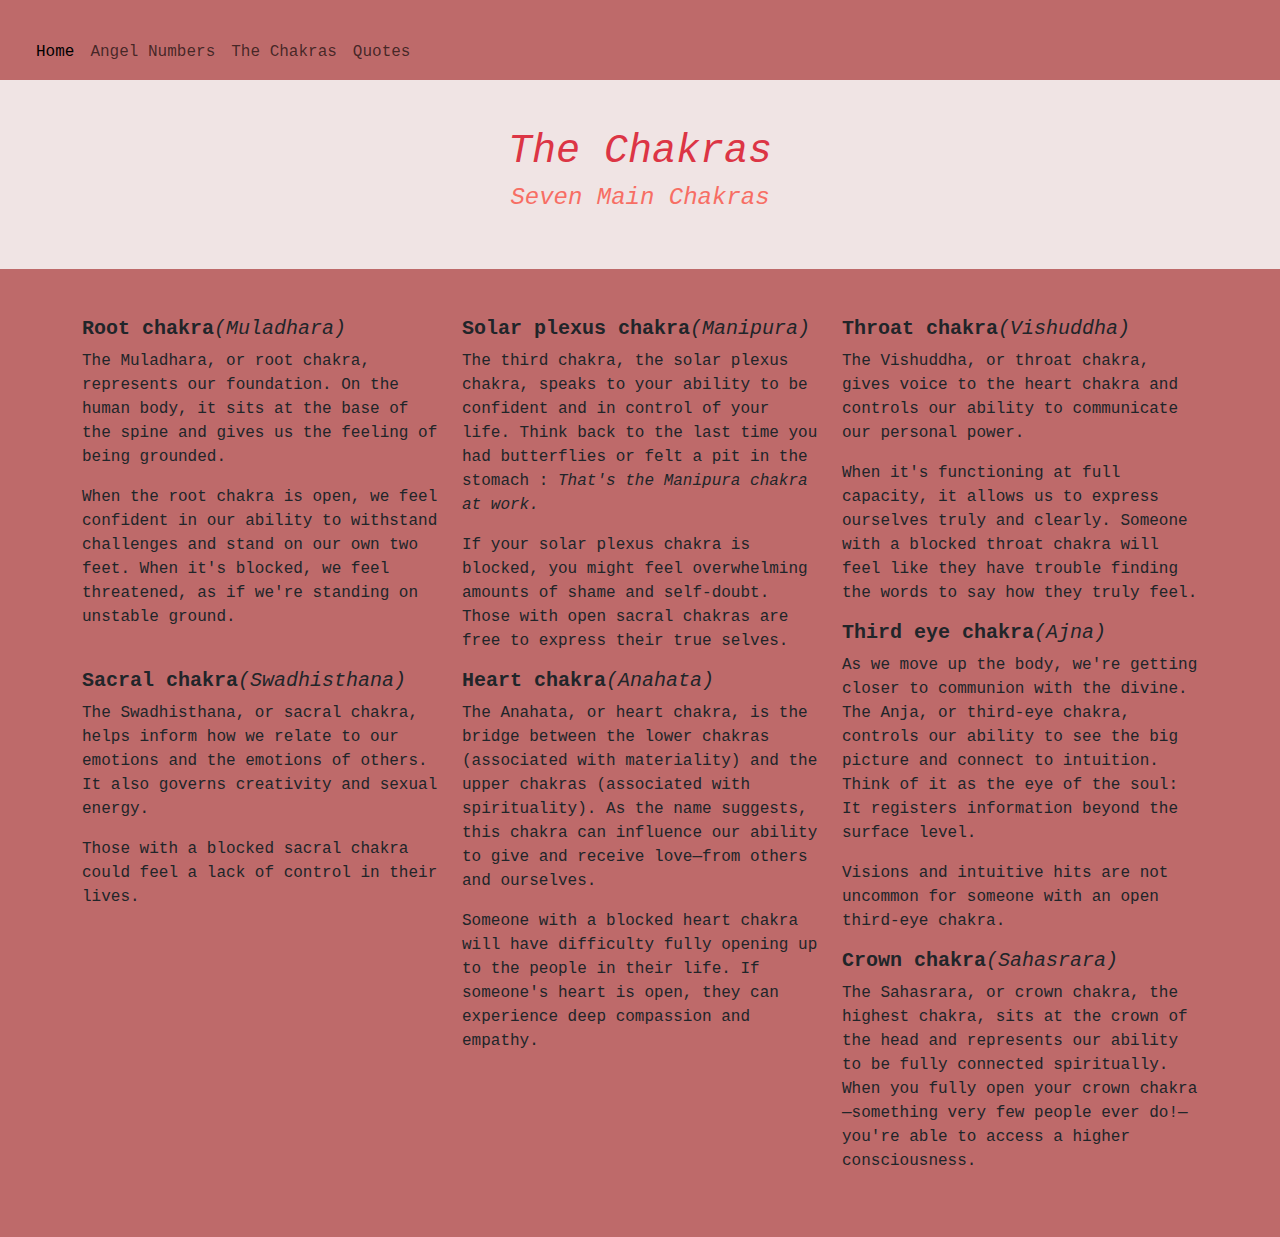
<file: Aura.html>
<!DOCTYPE html>
<html lang="en">
<head>
  <meta charset="utf-8">
  <meta name="viewport" content="width=device-width, initial-scale=1">
  <link href="https://cdn.jsdelivr.net/npm/bootstrap@5.1.3/dist/css/bootstrap.min.css" rel="stylesheet">
  <script src="https://cdn.jsdelivr.net/npm/bootstrap@5.1.3/dist/js/bootstrap.bundle.min.js"></script>
  <link rel="stylesheet" href="styles.css">
  <title>The Chakras</title>
  <style>body {
    background-color:rgb(190, 106, 106)
  }

  </style>
</head>
<body>
  ​<nav class="navbar navbar-expand-lg navbar-light bg-light-red">
    <div class="container-fluid">
      <a class="navbar-brand" href="#"></a>
      <button class="navbar-toggler" type="button" data-bs-toggle="collapse" data-bs-target="#navbarNavAltMarkup" aria-controls="navbarNavAltMarkup" aria-expanded="false" aria-label="Toggle navigation">
        <span class="navbar-toggler-icon"></span>
      </button>
      <div class="collapse navbar-collapse" id="navbarNavAltMarkup">
        <div class="navbar-nav">
          <a class="nav-link active" aria-current="page" href="index.html">Home</a>
          <a class="nav-link" href="crys_num.html">Angel Numbers</a>
          <a class="nav-link" href="Aura.html">The Chakras </a>
          <a class="nav-link" href="quotes.html">Quotes</a>
      </div>
    </div>
  </nav>

<div class="container-fluid p-5 bg-light-grey text-danger text-center">
  <h1><i>The Chakras</i></h1>
  <h4 style="color: rgb(247, 110, 100);"><i>Seven Main Chakras</i></h4> 
</div>
  
<div class="container mt-5">
  <div class="row">
    <div class="col-sm-4">  
      <h5><b>Root chakra</b><i>(Muladhara)</i></h5>
      <p>The Muladhara, or root chakra, represents our foundation. On the human body, it sits at the base of the spine and gives us the feeling of being grounded.</p>
      <p>When the root chakra is open, we feel confident in our ability to withstand challenges and stand on our own two feet. When it's blocked, we feel threatened, as if we're standing on unstable ground.</p>
      <br>
      <h5><b>Sacral chakra</b><i>(Swadhisthana)</i></h5>
      <p>The Swadhisthana, or sacral chakra, helps inform how we relate to our emotions and the emotions of others. It also governs creativity and sexual energy.</p>
      <p> Those with a blocked sacral chakra could feel a lack of control in their lives.</p>


    </div>
    <div class="col-sm-4">
      <h5><b>Solar plexus chakra</b><i>(Manipura)</i></h5>
      <p>The third chakra, the solar plexus chakra, speaks to your ability to be confident and in control of your life. Think back to the last time you had butterflies or felt a pit in the stomach : <i> That's the Manipura chakra at work.</i> </p>
      <p>If your solar plexus chakra is blocked, you might feel overwhelming amounts of shame and self-doubt. Those with open sacral chakras are free to express their true selves. </p>
      <h5><b>Heart chakra</b><i>(Anahata)</i></h5>
      <p>The Anahata, or heart chakra, is the bridge between the lower chakras (associated with materiality) and the upper chakras (associated with spirituality). As the name suggests, this chakra can influence our ability to give and receive love—from others and ourselves.</p>
      <p>Someone with a blocked heart chakra will have difficulty fully opening up to the people in their life. If someone's heart is open, they can experience deep compassion and empathy.</p>
    </div>
    <div class="col-sm-4">
      <h5><b>Throat chakra</b><i>(Vishuddha)</i></h5>
      <p>The Vishuddha, or throat chakra, gives voice to the heart chakra and controls our ability to communicate our personal power. </p>
      <p>When it's functioning at full capacity, it allows us to express ourselves truly and clearly. Someone with a blocked throat chakra will feel like they have trouble finding the words to say how they truly feel.</p>
      <h5><b>Third eye chakra</b><i>(Ajna)</i></h5>
      <p>As we move up the body, we're getting closer to communion with the divine. The Anja, or third-eye chakra, controls our ability to see the big picture and connect to intuition. Think of it as the eye of the soul: It registers information beyond the surface level.</p>
      <p>Visions and intuitive hits are not uncommon for someone with an open third-eye chakra.</p>
      <h5><b>Crown chakra</b><i>(Sahasrara)</i></h5>
      <p>The Sahasrara, or crown chakra, the highest chakra, sits at the crown of the head and represents our ability to be fully connected spiritually. When you fully open your crown chakra—something very few people ever do!—you're able to access a higher consciousness.</p>
    </div>
  </div>
</div>
​
</body>
</html>
​
</file>
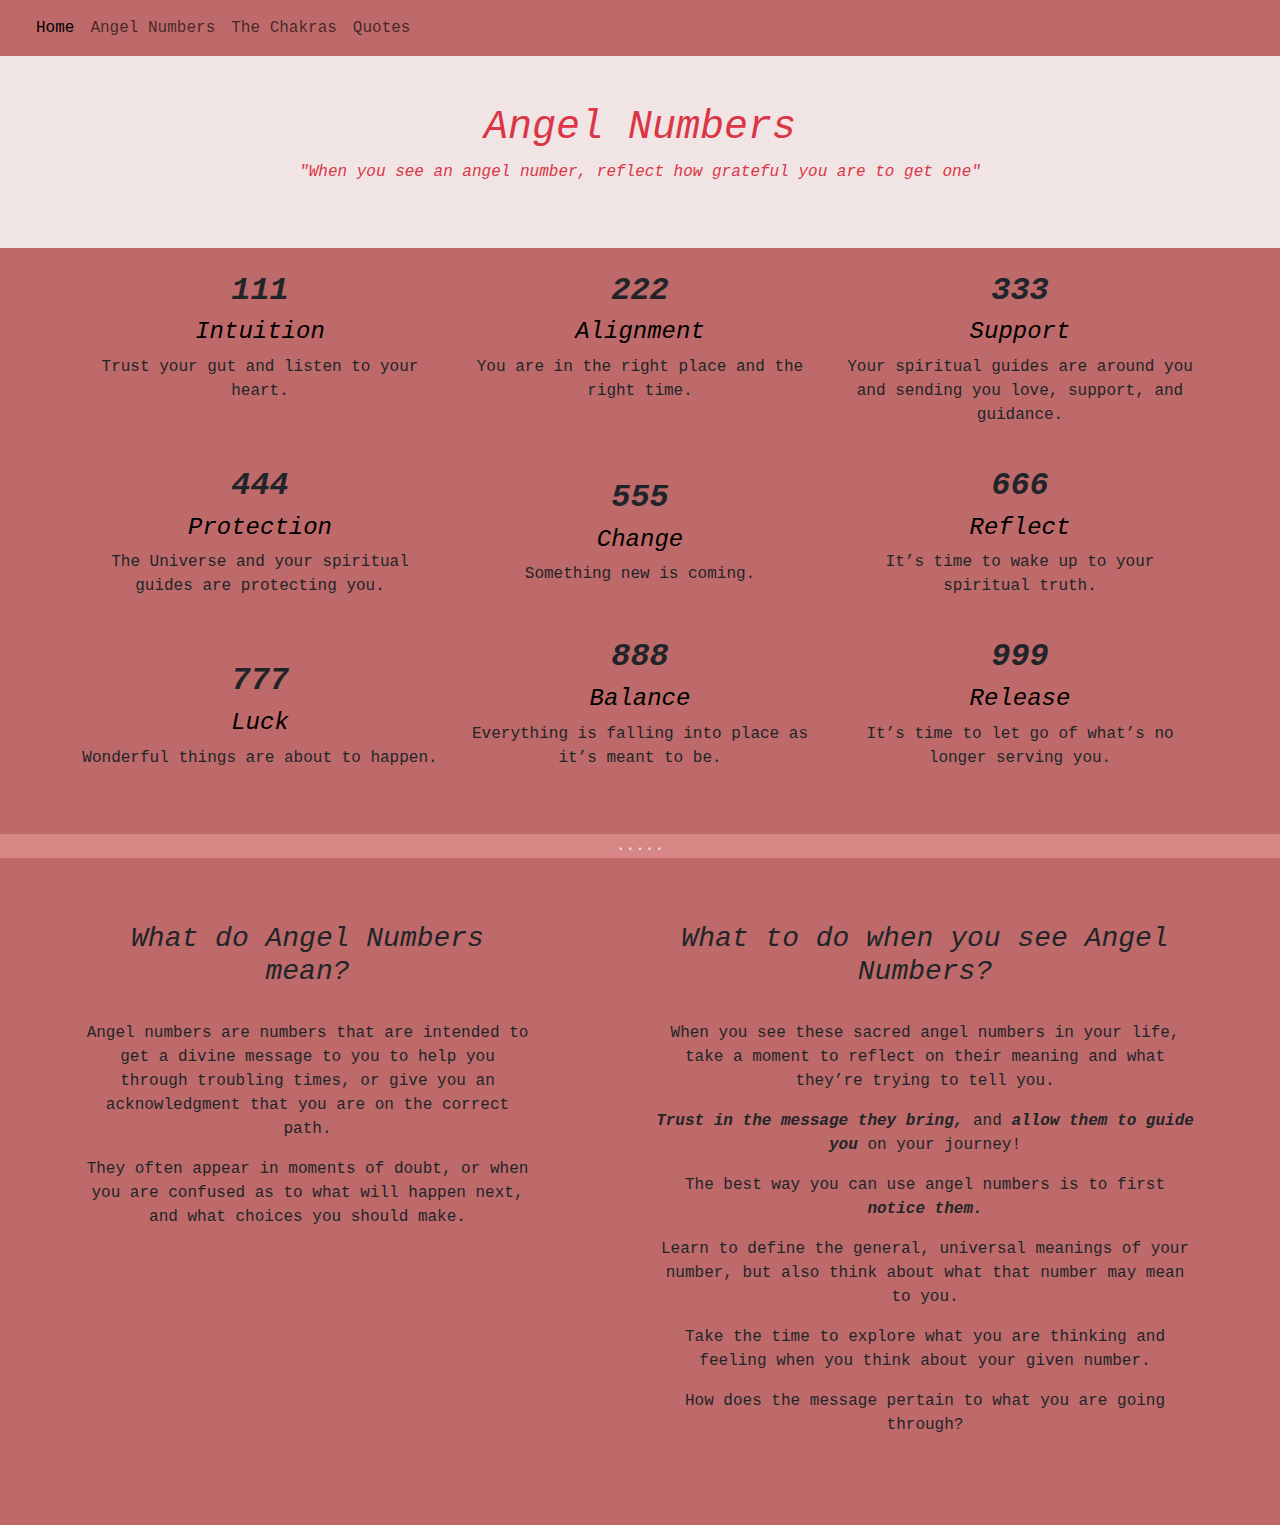
<file: crys_num.html>
<!DOCTYPE html>
<html lang="en">
<head>
  <meta charset="utf-8">
  <meta name="viewport" content="width=device-width, initial-scale=1">
  <link href="https://cdn.jsdelivr.net/npm/bootstrap@5.1.3/dist/css/bootstrap.min.css" rel="stylesheet">
  <script src="https://cdn.jsdelivr.net/npm/bootstrap@5.1.3/dist/js/bootstrap.bundle.min.js"></script>
  <link rel="stylesheet" href="styles.css">
  <title>Angel Numbers</title>
  <style>body {
    background-color:rgb(190, 106, 106)
  }

  </style>
</head>
<body>
  <nav class="navbar navbar-expand-lg navbar-light bg-light-red">
    <div class="container-fluid">
      <a class="navbar-brand" href="#"></a>
      <button class="navbar-toggler" type="button" data-bs-toggle="collapse" data-bs-target="#navbarNavAltMarkup" aria-controls="navbarNavAltMarkup" aria-expanded="false" aria-label="Toggle navigation">
        <span class="navbar-toggler-icon"></span>
      </button>
      <div class="collapse navbar-collapse" id="navbarNavAltMarkup">
        <div class="navbar-nav">
          <a class="nav-link active" aria-current="page" href="index.html">Home</a>
          <a class="nav-link" href="crys_num.html">Angel Numbers</a>
          <a class="nav-link" href="Aura.html">The Chakras</a>
          <a class="nav-link" href="quotes.html">Quotes</a>
      </div>
    </div>
  </nav>

<div class="container-fluid p-5 bg-light-grey text-danger text-center">
  <h1><i>Angel Numbers</i></h1>
  <p><i>"When you see an angel number, reflect how grateful you are to get one"</i></p> 
</div>
  
<div class="container">
  <div class="row align-items-start">
    <div class="col">
      <br>
      <h2 class="text-center"><b><i>111</i></b></h2>
      <h4 class="text-center bg-light-black"><i>Intuition</i></h4>
      <p class="text-center"> Trust your gut and listen to your heart.</p>
    </div>
    <div class="col">
      <br>
      <h2 class="text-center"><b><i>222</i></b></h2>
      <h4 class="text-center bg-light-black"><i>Alignment</i></h4>
      <p class="text-center"> You are in the right place and the right time.</p>
    </div>
    <div class="col">
      <br>
      <h2 class="text-center"><b><i>333</i></b></h2>
      <h4 class="text-center bg-light-black"><i>Support</i></h4>
      <p class="text-center"> Your spiritual guides are around you and sending you love, support, and guidance.</p>
      <h4></h4>
    </div>
  </div>
  <div class="row align-items-center">
    <div class="col">
      <br>
      <h2 class="text-center"><b><i>444</i></b></h2>
      <h4 class="text-center bg-light-black"><i>Protection</i></h4>
      <p class="text-center"> The Universe and your spiritual guides are protecting you.</p>
    </div>
    <div class="col">
      <br>
      <h2 class="text-center"><b><i>555</i></b></h2>
      <h4 class="text-center bg-light-black"><i>Change</i></h4>
      <p class="text-center"> Something new is coming.</p>
    </div>
    <div class="col">
      <br>
      <h2 class="text-center"><b><i>666</i></b></h2>
      <h4 class="text-center bg-light-black"><i>Reflect</i></h4>
      <p class="text-center"> It’s time to wake up to your spiritual truth.</p>
    </div>
  </div>
  <div class="row align-items-end">
    <div class="col">
      <br>
      <h2 class="text-center"><b><i>777</i></b></h2>
      <h4 class="text-center bg-light-black"><i>Luck</i></h4>
      <p class="text-center"> Wonderful things are about to happen.</p>
      <br>
      <br>
    </div>
    <div class="col">
      <br>
      <h2 class="text-center"><b><i>888</i></b></h2>
      <h4 class="text-center bg-light-black"><i>Balance</i></h4>
      <p class="text-center"> Everything is falling into place as it’s meant to be.</p>
      <br>
      <br>
    </div>
    <div class="col">
      <br>
      <h2 class="text-center"><b><i>999</i></b></h2>
      <h4 class="text-center bg-light-black"><i>Release</i></h4>
      <p class="text-center"> It’s time to let go of what’s no longer serving you.</p>
      <br>
      <br>
    </div>
  </div>
</div>

<div class="container-fluid bg-dark-pink text-color text-center">
  <p>.....</p>
</div>


​<div class="container">
  <div class="row justify-content-between">
    <div class="col-5">
      <br>
      <h3 class="text-center"><i>What do Angel Numbers mean?</i></h3>
      <br>
      <p class="text-center">Angel numbers are numbers that are intended to get a divine message to you to help you through troubling times, or give you an acknowledgment that you are on the correct path.</p>
      <p class="text-center">They often appear in moments of doubt, or when you are confused as to what will happen next, and what choices you should make.</p>
      <br>
      <br>

    </div>
    
    <div class="col-6">
      <br>
      <h3 class="text-center"><i>What to do when you see Angel Numbers?</i></h3>
      <br>
      <p class="text-center">When you see these sacred angel numbers in your life, take a moment to reflect on their meaning and what they’re trying to tell you.</p>
      <p class="text-center"><i><b>Trust in the message they bring,</b></i> and <i><b>allow them to guide you</b></i> on your journey!</p>
      <p class="text-center">The best way you can use angel numbers is to first <i><b>notice them.</b></i></p>
      <p class="text-center">Learn to define the general, universal meanings of your number, but also think about what that number may mean to you.</p>
      <p class="text-center">Take the time to explore what you are thinking and feeling when you think about your given number.</p>
      <p class="text-center">How does the message pertain to what you are going through?</p>
      <br>
      <br>

    </div>
  </div>
</div>

</body>
</html>
​
</file>
<file: styles.css>
.bg-light-grey{
    background-color: rgb(240, 228, 228)
}
.bg-light-red{
    background-color: rgb(190, 106, 106);
}
.bg-light-pink{
    background-color: navajowhite;
}
body{
    font-family: monospace;
}
.bg-light-black{
    color: rgb(0, 0, 0);
}

.bg-dark-pink{
    background-color: rgb(214, 134, 132);
}
.text-color{
    color: rgb(240, 228, 228)
}
</file>
